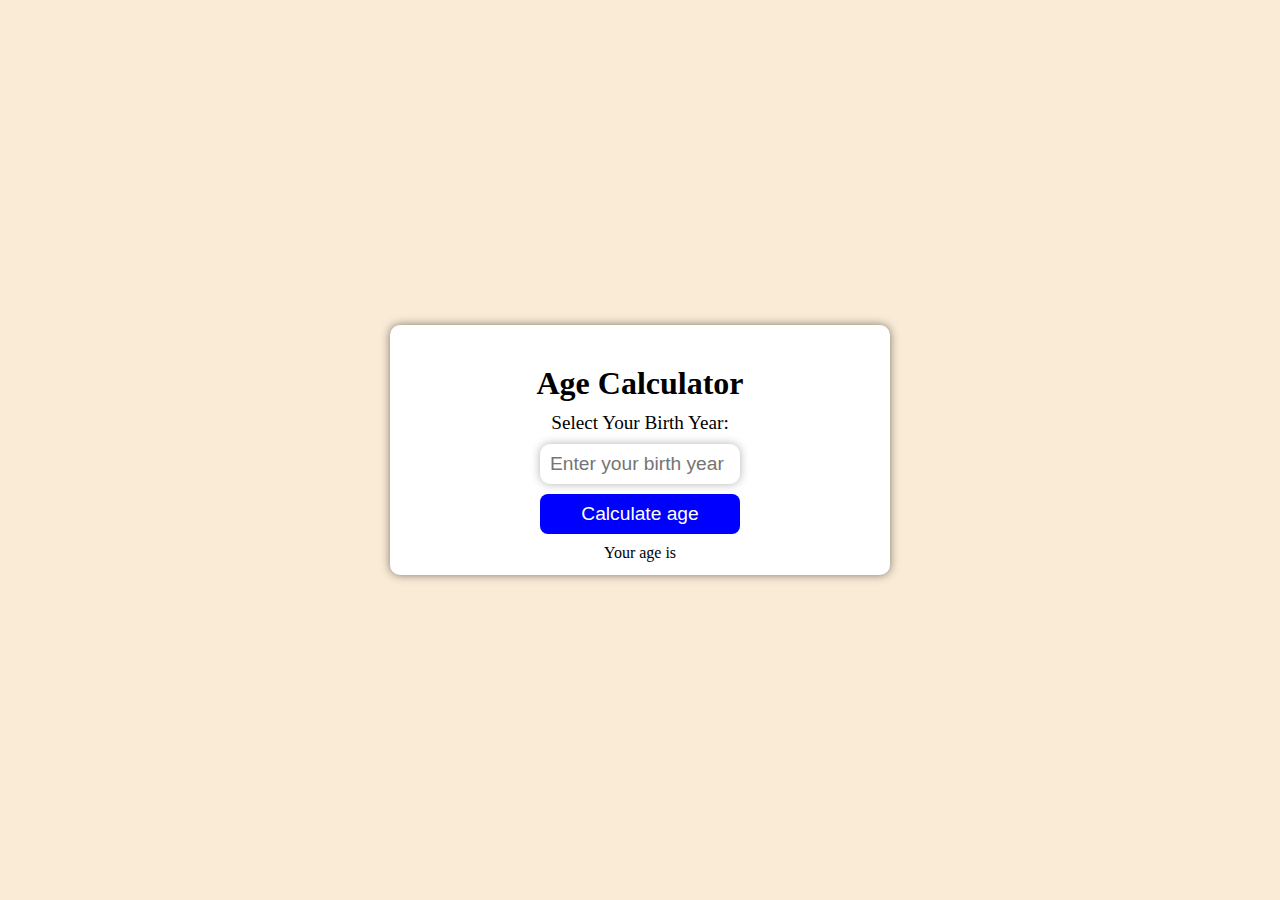
<file: AgeCalculator/index.html>
<!DOCTYPE html>
<html lang="en">
<head>
    <meta charset="UTF-8">
    <meta name="viewport" content="width=device-width, initial-scale=1.0">
    <title>Document</title>
    <link rel="stylesheet" href="style.css">
</head>
<body>
    <div class="age-container">
     <div class="age-header">Age Calculator</div>
     <div class="age-input">
        <label>Select Your Birth Year: </label>
        <input type="data" class="age-dob-input" placeholder="Enter your birth year">

     </div>

     <div class="age-button">
        <button class="calculate-btn">Calculate age</button>
     </div>

     <div class="age-result">Your age is</div>
    </div>
    
    <script src="script.js"></script>
</body>
</html>
</file>
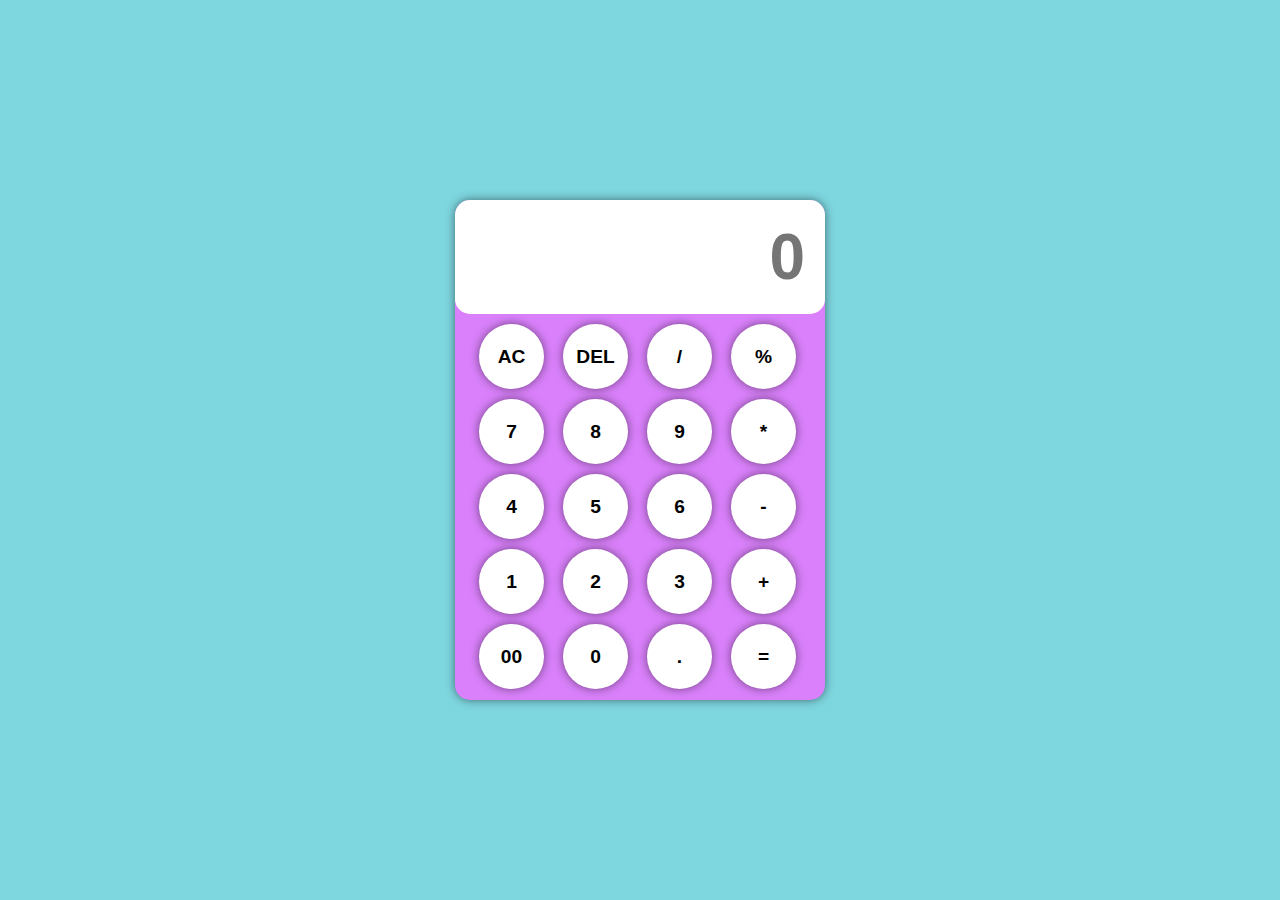
<file: Calculator/index.html>
<!DOCTYPE html>
<html lang="en">
<head>
    <meta charset="UTF-8">
    <meta name="viewport" content="width=device-width, initial-scale=1.0">
    <title>Calculator App</title>
    <link rel="stylesheet" href="style.css">
</head>
<body>
    <div class="container">
        <div class="output">
            <input type="text" class="result" placeholder="0" disabled>
        </div>
        <div class="row">
            <button class="ac">AC</button>
            <button class="delete">DEL</button>
            <button class="divide">/</button>
            <button class="percentage">%</button>

        </div>
        <div class="row">
            <button class="seven">7</button>
            <button class="eight">8</button>
            <button class="nine">9</button>
            <button class="multiply">*</button>
        </div>
        <div class="row">
            <button class="four">4</button>
            <button class="five">5</button>
            <button class="six">6</button>
            <button class="minus">-</button>
        </div>
        <div class="row">
            <button class="one">1</button>
            <button class="two">2</button>
            <button class="three">3</button>
            <button class="plues">+</button>
        </div>
        <div class="row">
            <button class="double-zero">00</button>
            <button class="zero">0</button>
            <button class="dot">.</button>
            <button class="equal">=</button>
        </div>
    </div>
    <script src="script.js"></script>
</body>
</html>
</file>
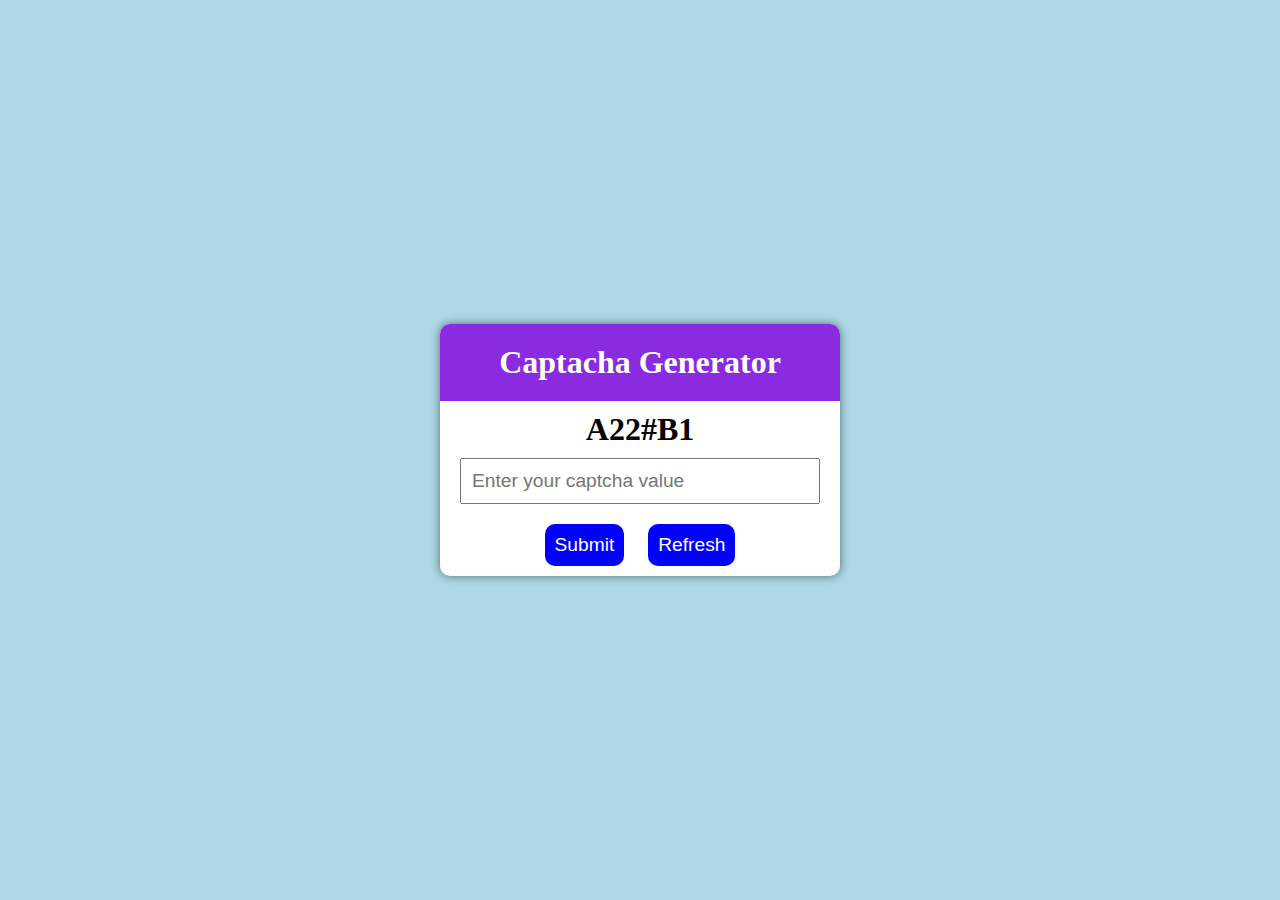
<file: Captch generator/index.html>
<!DOCTYPE html>
<html lang="en">
<head>
    <meta charset="UTF-8">
    <meta name="viewport" content="width=device-width, initial-scale=1.0">
    <title>Captcha Generator</title>
    <link rel="stylesheet" href="style.css">
</head>
<body>
    <div class="container">
        <div class="header">
            <h1>Captacha Generator</h1>
        </div>
        <div class="captcha">
            A22#B1
        </div>
        <div class="input">
            <input type="text" id="input" placeholder="Enter your captcha value">
        </div>
        <div class="buttons">
            <button id="submit">Submit</button>
            <button id="refresh">Refresh</button>
        </div>
    </div>

    <script src="script.js"></script>
</body>
</html>
</file>
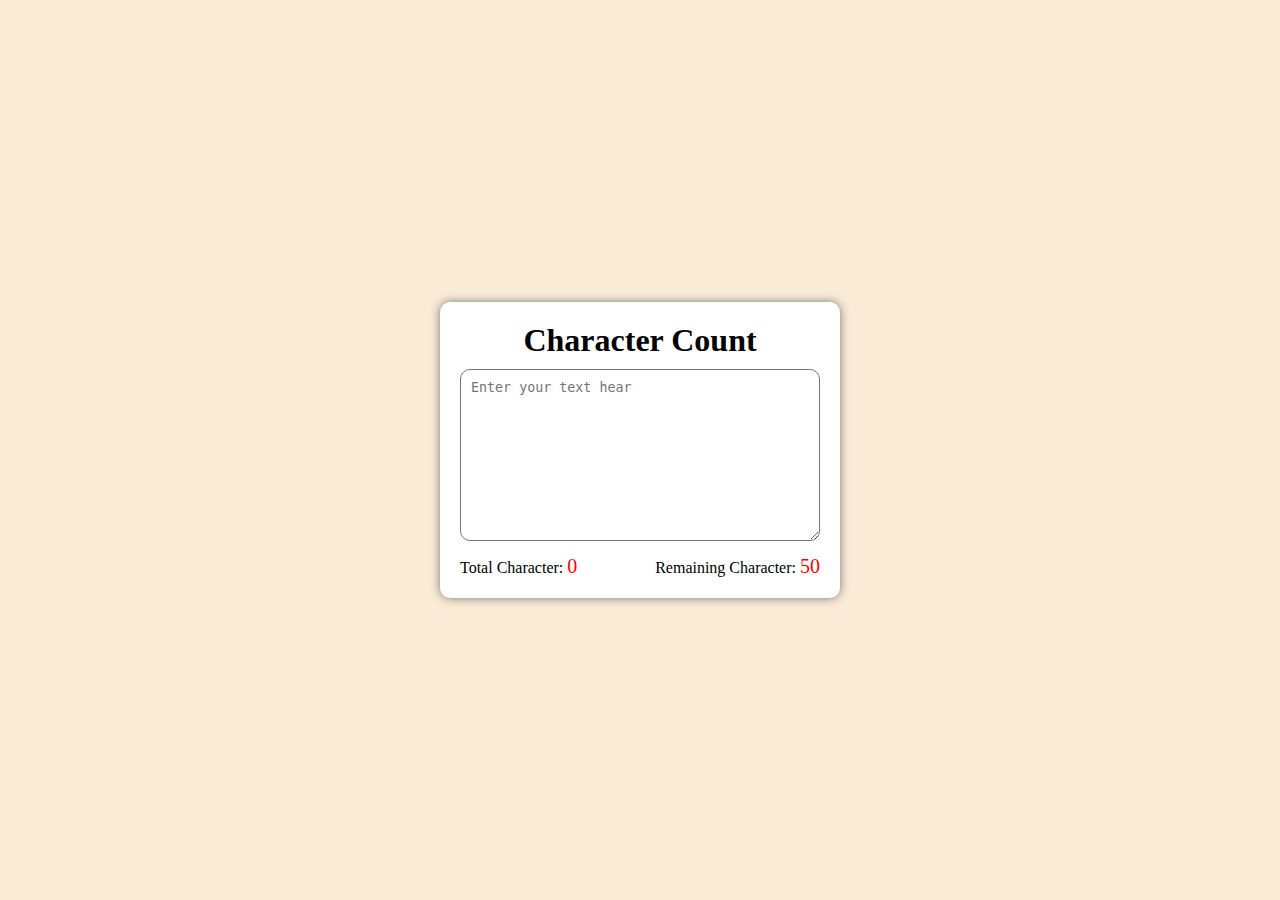
<file: Character Count/index.html>
<!DOCTYPE html>
<html lang="en">
<head>
    <meta charset="UTF-8">
    <meta name="viewport" content="width=device-width, initial-scale=1.0">
    <title>Character Count</title>
    <link rel="stylesheet" href="style.css">
</head>
<body>
    <div class="container">
        <div class="header">
            <h1>Character Count</h1>
        </div>
        <div class="text">
            <textarea name="text" id="text" cols="30" rows="10" placeholder="Enter your text hear"></textarea>
        </div>
        <div class="count">
            <p class="total_character">Total Character: <span id="total_char">0</span></p>
            <p class="remaining_character">Remaining Character: <span id="remaining_char">50</span></p>
        </div>
    </div>

    <script src="script.js"></script>
</body>
</html>
</file>
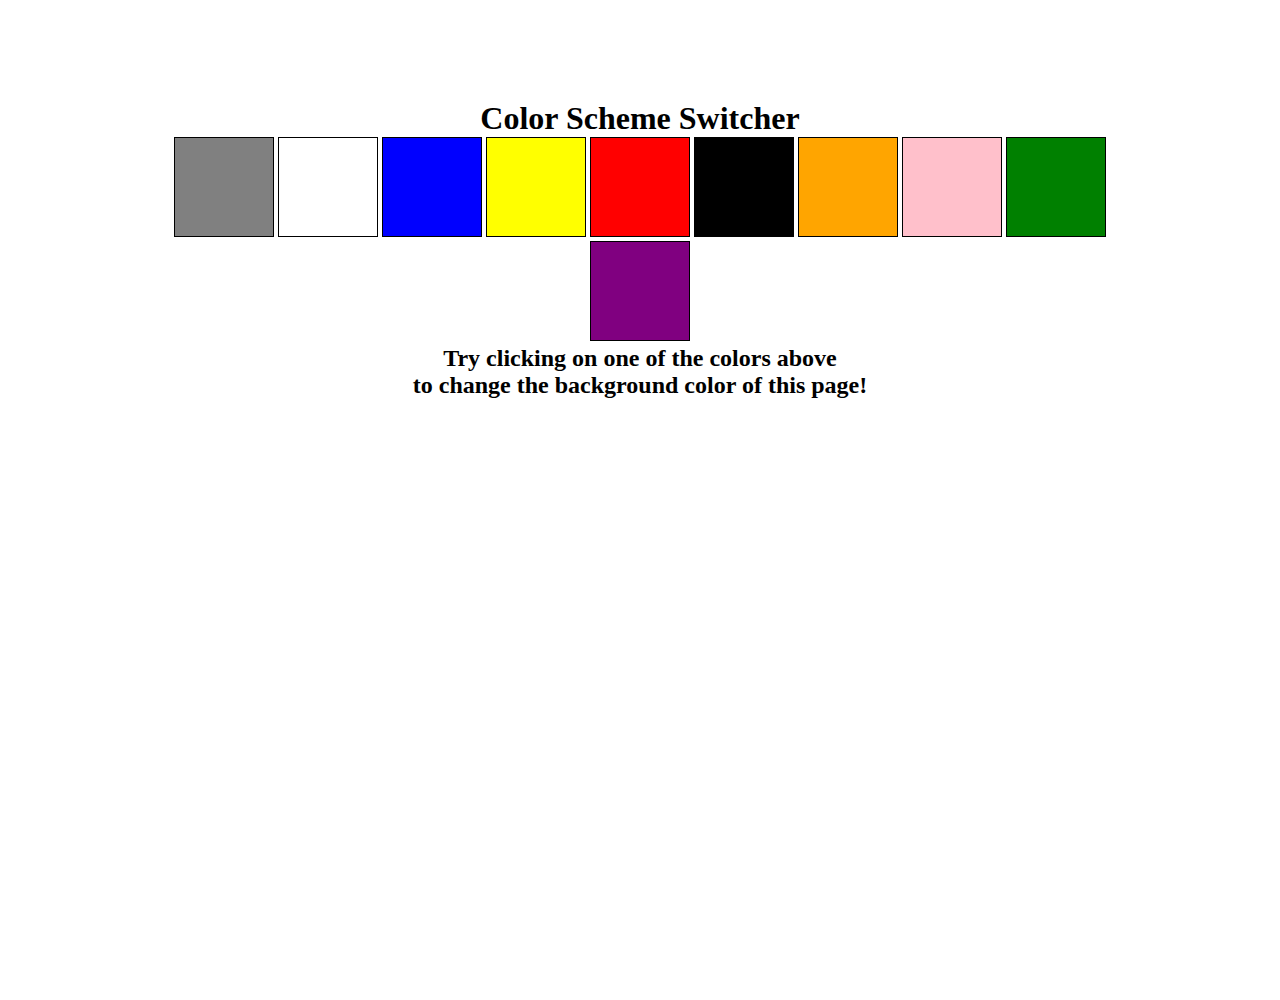
<file: Color Change Project/index.html>
<!DOCTYPE html>
<html lang="en">
<head>
    <meta charset="UTF-8">
    <meta name="viewport" content="width=device-width, initial-scale=1.0">
    <title>Color Changer</title>
    <link rel="stylesheet" href="style.css">
</head>
<body>
    <div class="container">
        <h1>Color Scheme Switcher</h1>
        <span class="button" id="grey"></span>
        <span class="button" id="white"></span>
        <span class="button" id="blue"></span>
        <span class="button" id="yellow"></span>
        <span class="button" id="red"></span>
        <span class="button" id="black"></span>
        <span class="button" id="orange"></span>
        <span class="button" id="pink"></span>
        <span class="button" id="green"></span>
        <span class="button" id="purple"></span>

        <h2>Try clicking on one of the colors above 
        <span>to change the background color of this page!</span>
    </h2>
    </div>
<script src="script.js"></script>    
</body>

</html>
</file>
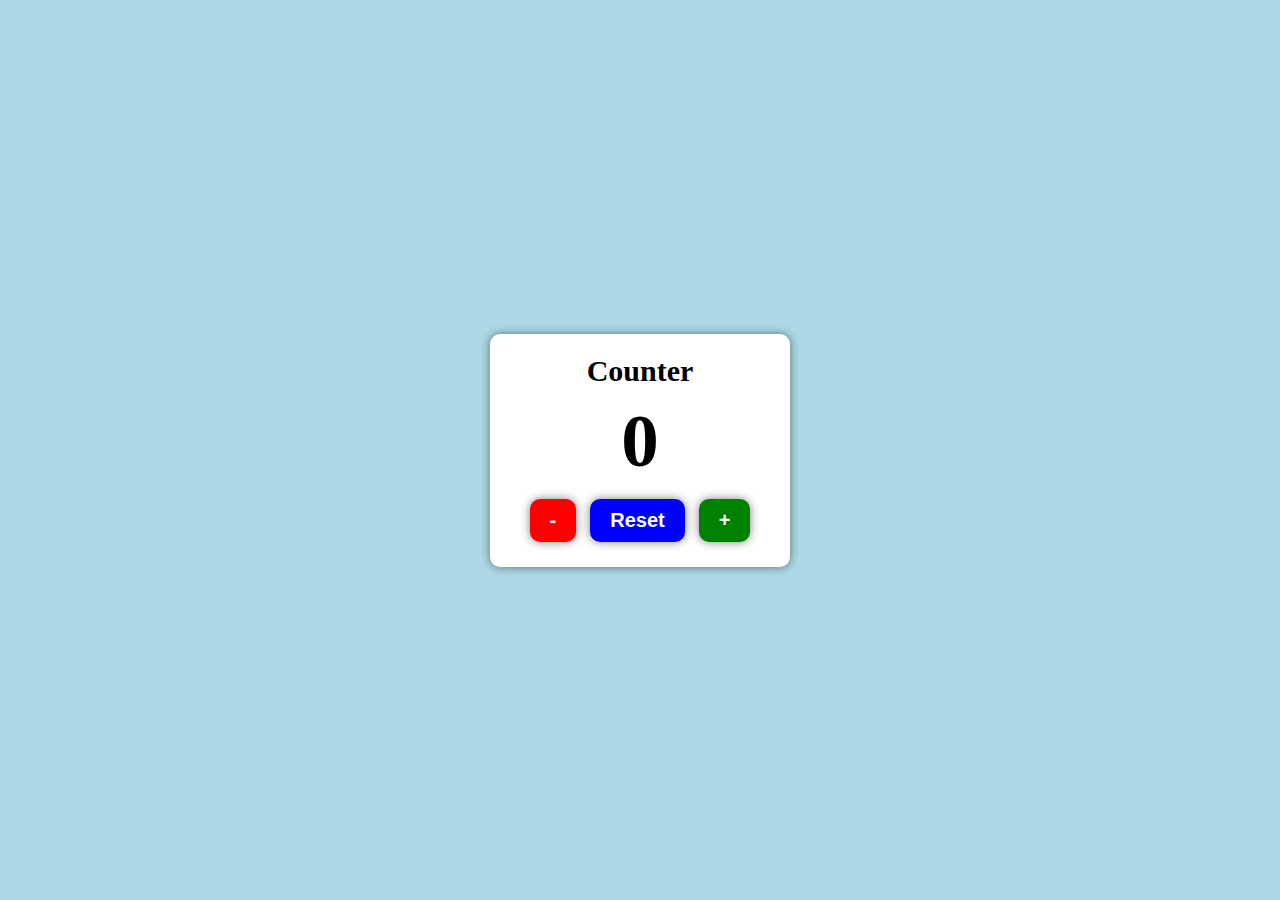
<file: Counter/index.html>
<!DOCTYPE html>
<html lang="en">
<head>
    <meta charset="UTF-8">
    <meta name="viewport" content="width=device-width, initial-scale=1.0">
    <title>Counter</title>
    <link rel="stylesheet" href="style.css">
</head>
<body>
    <div class="container">
        <div class="header">
            <h1>Counter</h1>
        </div>
        <div class="counter_header">
            <h2 id="count">0</h2>
        </div>
        <div class="buttons">
            <button id="sub">-</button>
            <button id="reset">Reset</button>
            <button id="add">+</button>
        </div>
    </div>
    <script src="script.js"></script>
</body>
</html>
</file>
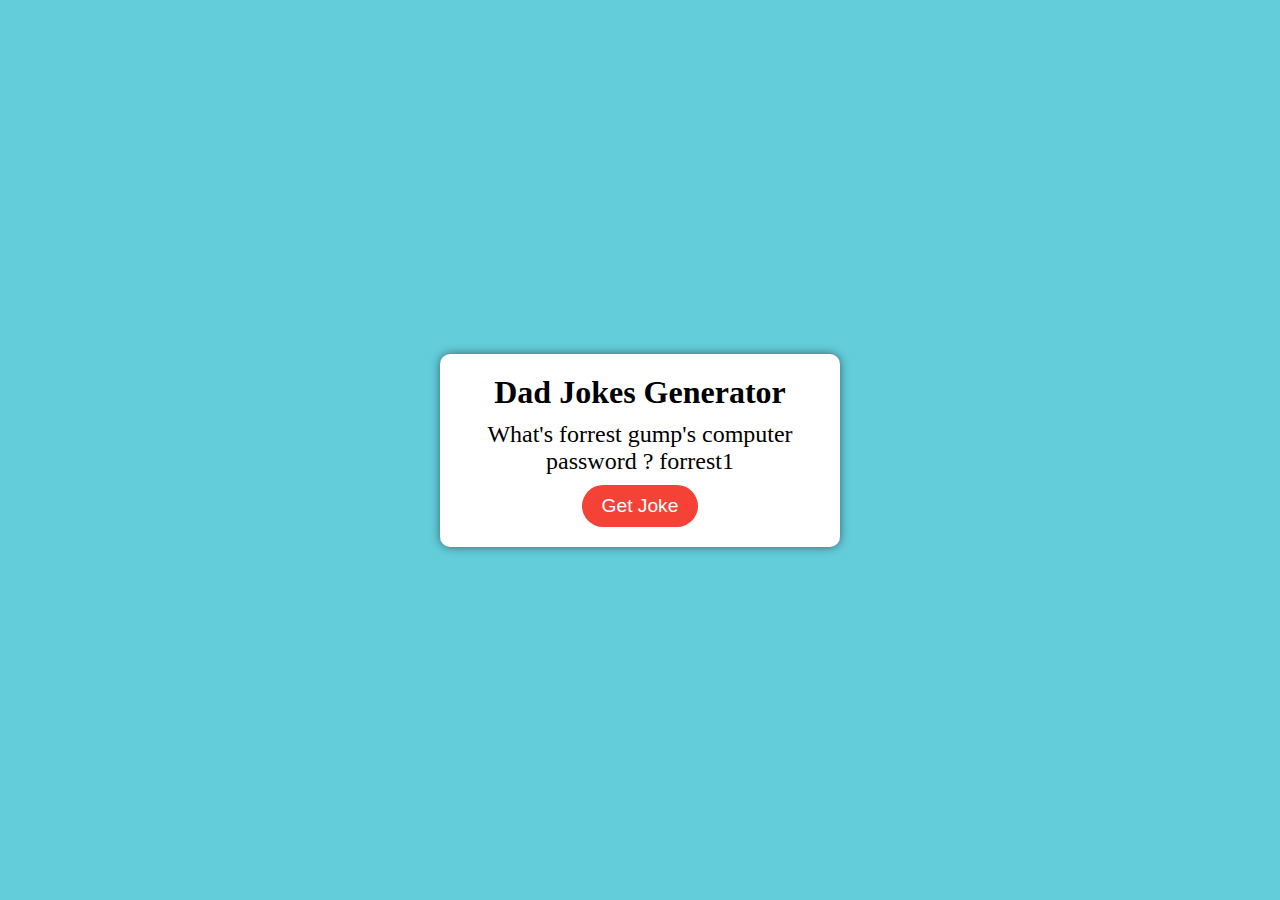
<file: Dad Jokes/index.html>
<!DOCTYPE html>
<html lang="en">
<head>
    <meta charset="UTF-8">
    <meta name="viewport" content="width=device-width, initial-scale=1.0">
    <title>Dad Jokes</title>
    <link rel="stylesheet" href="style.css">
</head>
<body>
    <div class="container">
        <div class="header">
            <h1>Dad Jokes Generator</h1>
        </div>
        <div class="joke">
            <p id="joke">What's forrest gump's computer password ? forrest1</p>
        </div>
        <div class="button">
            <button id="get_joke">Get Joke</button>
        </div>
    </div>
    

    <script src="script.js"></script>
</body>
</html>
</file>
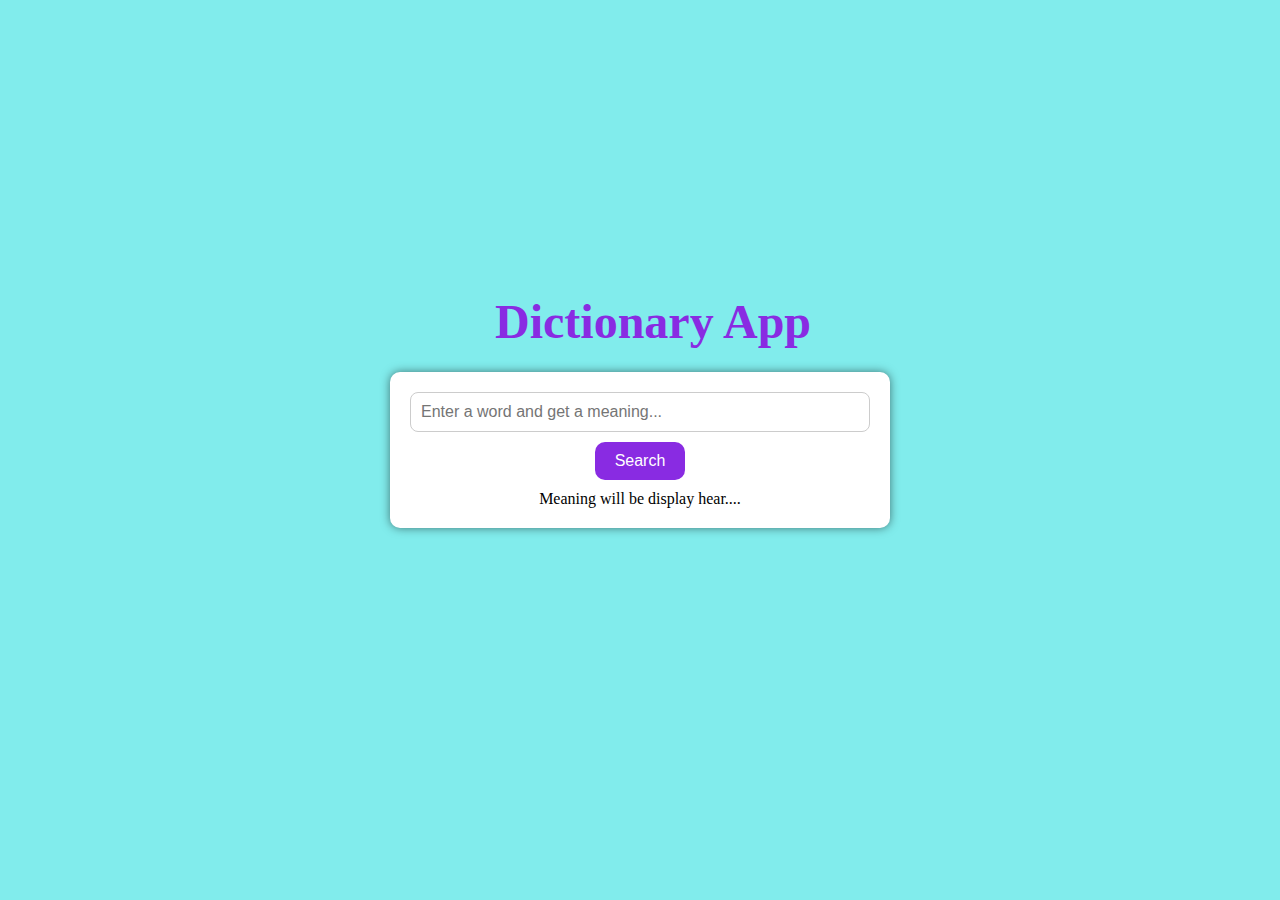
<file: Dictionary App/index.html>
<!DOCTYPE html>
<html lang="en">
<head>
    <meta charset="UTF-8">
    <meta name="viewport" content="width=device-width, initial-scale=1.0">
    <title>Dictionary App</title>

    <link rel="stylesheet" href="style.css">
</head>
<body>
    <div class="container">
        <div class="header">
            <h1>Dictionary App</h1>
        </div>
        <div class="input-search">
            <input type="text" id="input" placeholder="Enter a word and get a meaning...">
            <button id="search">Search</button>
        </div>

        <div class="output">
            <p id="meaning">Meaning will be display hear....</p>
        </div>
    </div>

    <script src="script.js"></script>
</body>
</html>
</file>
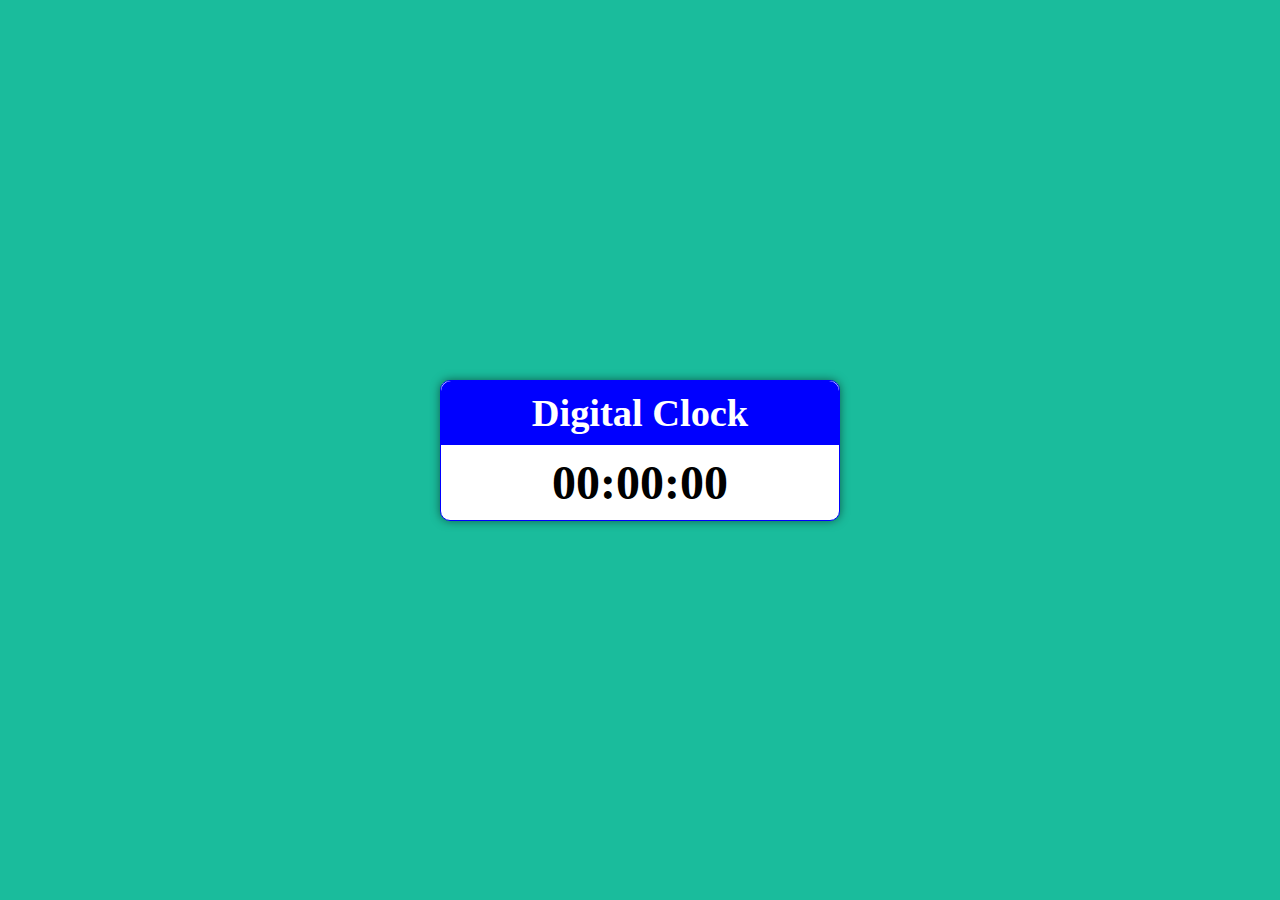
<file: Digital Clock/index.html>
<!DOCTYPE html>
<html lang="en">
<head>
    <meta charset="UTF-8">
    <meta name="viewport" content="width=device-width, initial-scale=1.0">
    <title>Digital Clock</title>
    <link rel="stylesheet" href="style.css">
</head>
<body>
    <div class="container">
        <div class="header">
            <h1>Digital Clock</h1>
        </div>
        <div class="time">00:00:00</div>
    </div>
    

    <script src="script.js"></script>
</body>
</html>
</file>
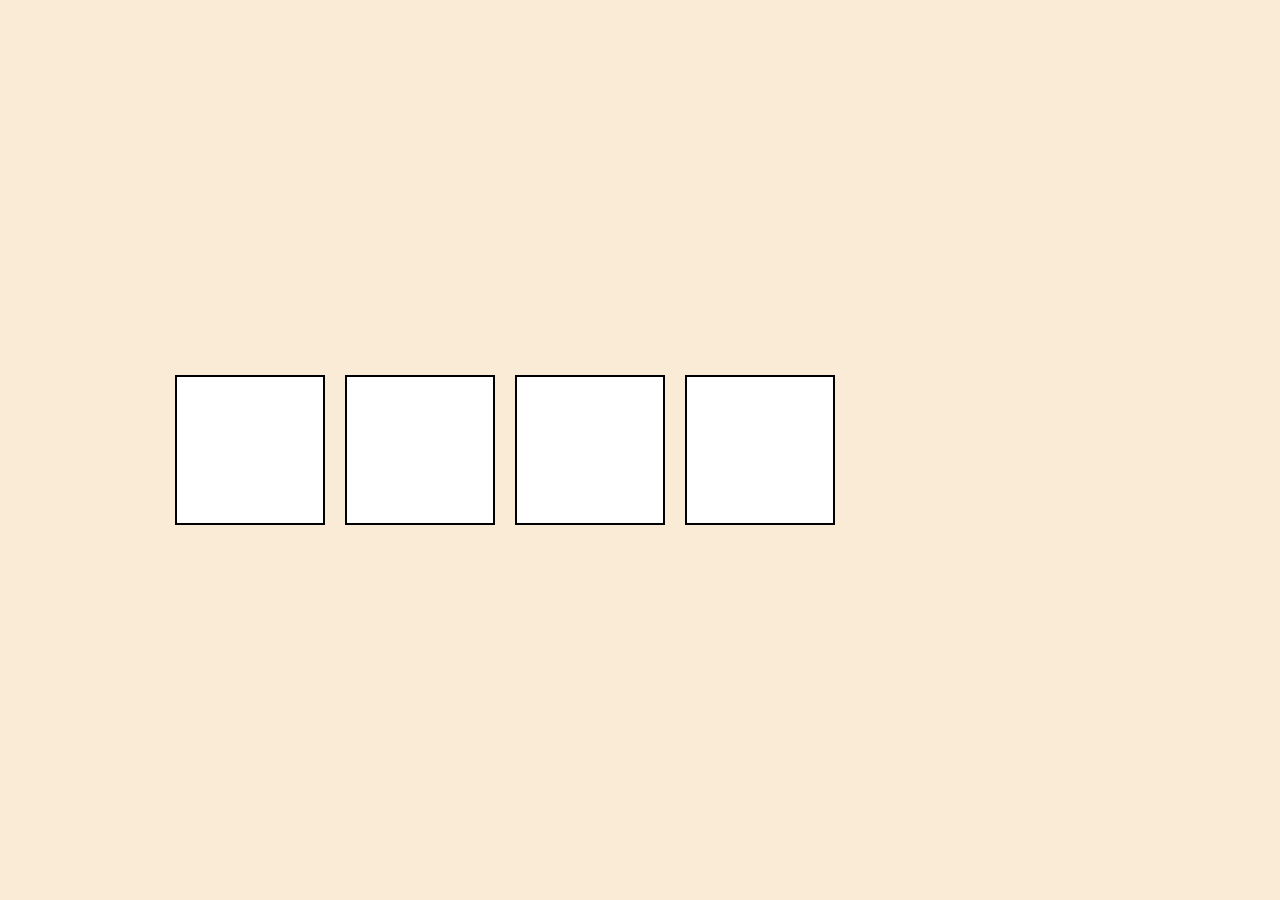
<file: Drag-n-Drop/index.html>
<!DOCTYPE html>
<html lang="en">
<head>
    <meta charset="UTF-8">
    <meta name="viewport" content="width=device-width, initial-scale=1.0">
    <title>Drag-n-Drop</title>

    <link rel="stylesheet" href="style.css">
</head>
<body>
    <div class="container">
        <div class="empty"></div>
        <div class="empty"></div>
        <div class="empty"></div>
        <div class="empty"></div>
    </div>
    <div class="img-box" draggable="true"></div>

    <script src="script.js"></script>
    
</body>
</html>
</file>
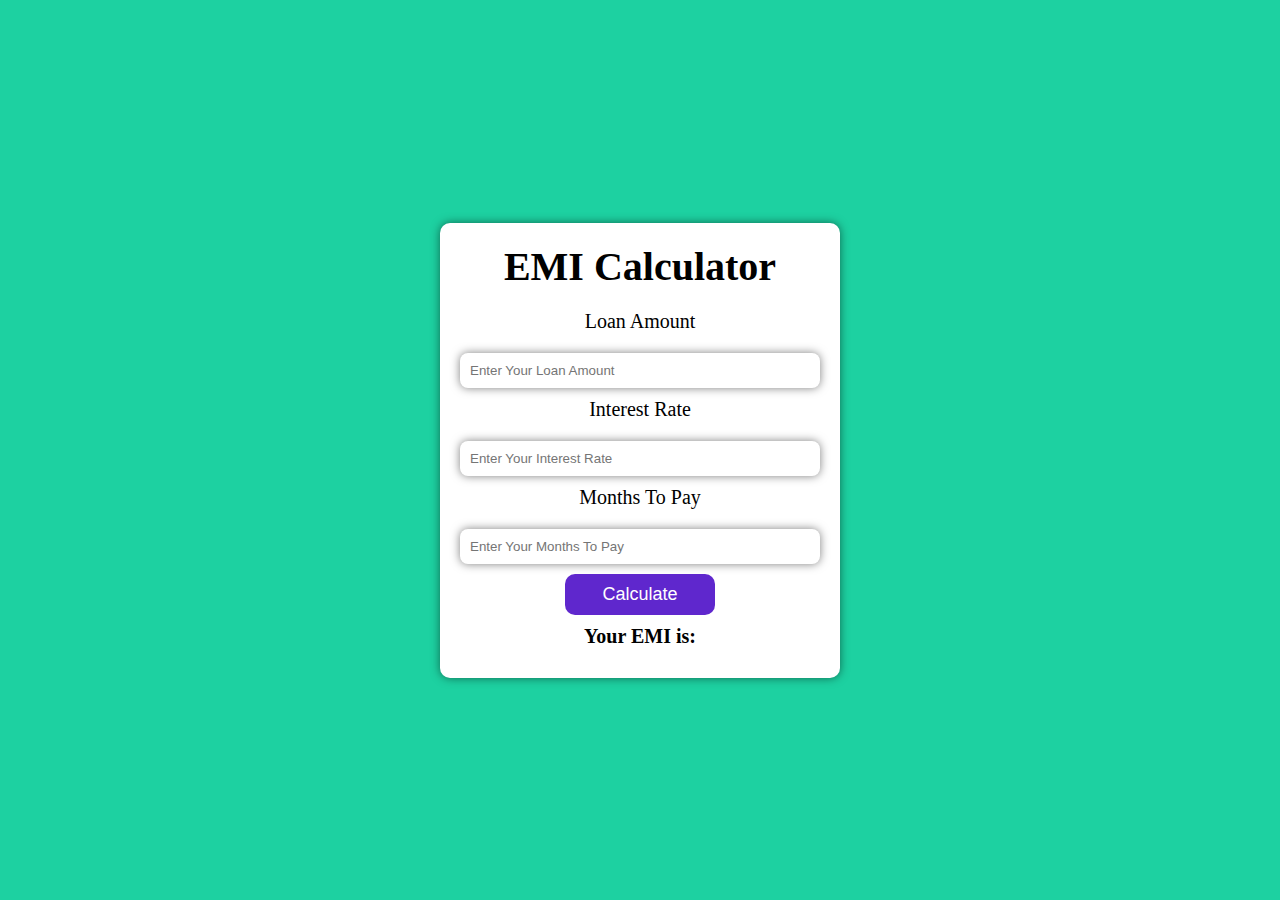
<file: EMI Calculator/index.html>
<!DOCTYPE html>
<html lang="en">
<head>
    <meta charset="UTF-8">
    <meta name="viewport" content="width=device-width, initial-scale=1.0">
    <title>EMI Calculator</title>

    <link rel="stylesheet" href="style.css">
</head>
<body>
    <div class="container">
        <div class="header">
            <h1>EMI Calculator</h1>
        </div>

        <div class="loan-amound">
            <label class="loan-amount-info">Loan Amount</label>
            <input type="number" id="loan-amount-input" placeholder="Enter Your Loan Amount">
        </div>

        <div class="interest-rate">
            <label class="interest-rate-info">Interest Rate</label>
            <input type="number" id="interest-rate-input" placeholder="Enter Your Interest Rate">
        </div>

        <div class="months-to-pay">
            <label class="months-to-pay-info">Months To Pay</label>
            <input type="number" id="months-to-pay-input" placeholder="Enter Your Months To Pay">
        </div>

        <div class="calculate-btn">
            <button id="calculate">Calculate</button>
        </div>

        <div class="result">
            <p>Your EMI is: <span id="emi"></span></p>
        </div>
    </div>
    

    <script src="script.js"></script>
</body>
</html>
</file>
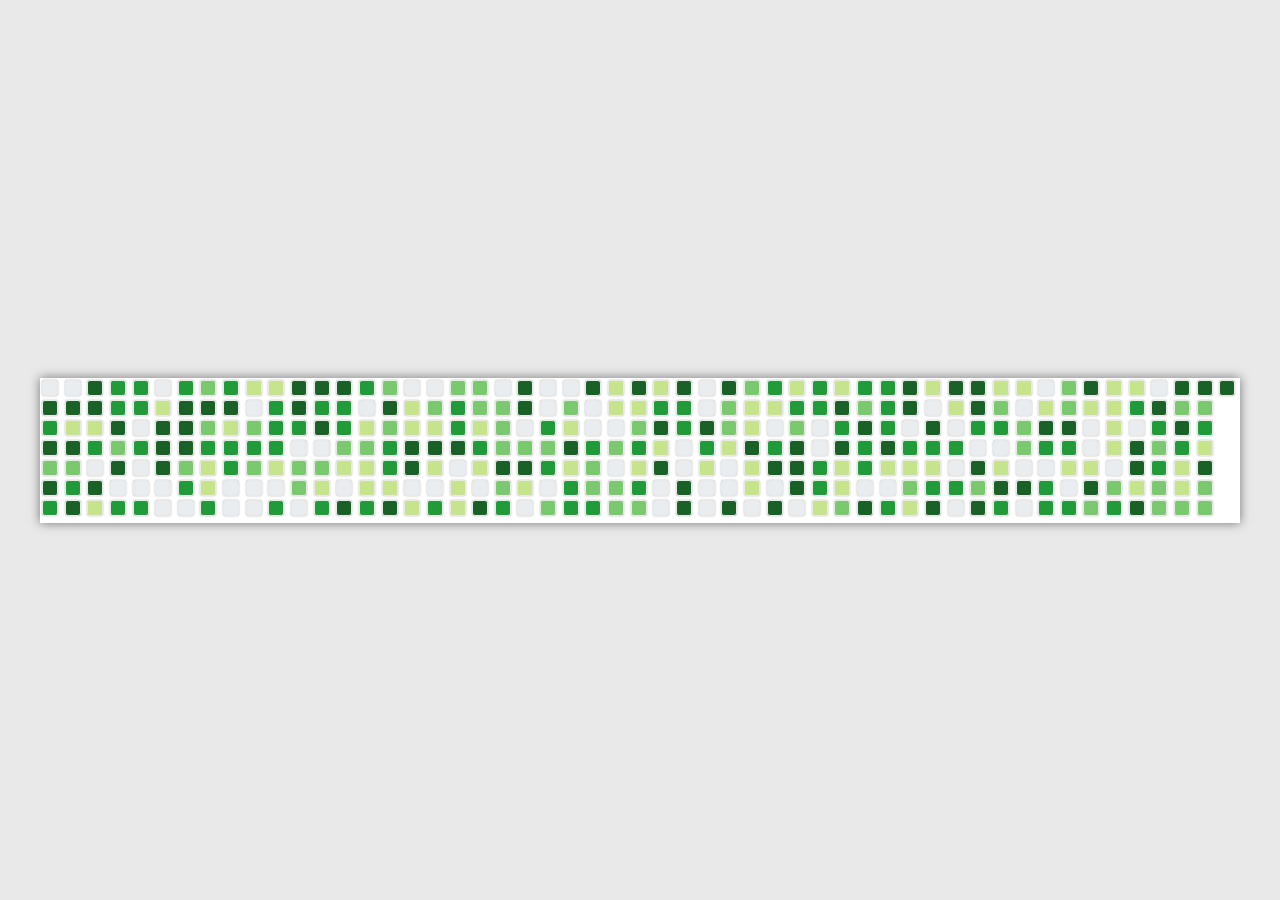
<file: Github Contribution Graph/index.html>
<!DOCTYPE html>
<html lang="en">
<head>
    <meta charset="UTF-8">
    <meta name="viewport" content="width=device-width, initial-scale=1.0">
    <title>Github Contribution Graph</title>

    <link rel="stylesheet" href="style.css">
</head>
<body>
    <div class="container">
        
    </div>
    

    <script src="script.js"></script>
</body>
</html>
</file>
<file: AgeCalculator/style.css>
*{
    margin:0;
    padding:0;
    box-sizing:border-box;
}
html,body{
    width:100%;
    height:100%;
    background-color:antiquewhite;
    display:flex;
    justify-content:center;
    align-items:center;
    height:100vh;
}
.age-container{
    background-color:white;
    width:500px;
    padding:30px;
    border-radius:10px;
    height:250px;
    text-align:center;
    box-shadow:0 0 10px 0 rgba(0,0,0,0.5);
}
.age-header{
    font-size:2rem;
    font-weight:bold;
    margin:10px;
}
label{
    font-size:1.2rem;
    margin-bottom:10px;
    display:block;
}
.age-dob-input{
    width:200px;
    height:40px;
    padding:10px;
    border-radius:10px;
    border:none;
    font-size:1.2rem;
    margin-bottom:10px;
    box-shadow:0 0 10px 0 rgba(0,0,0,0.3);
}

.calculate-btn{
    font-size:1.2rem;
    width:200px;
    height:40px;
    border-radius:8px;
    background-color:blue;
    color:white;
    border:none;
    margin-bottom:10px;
}
</file>
<file: Calculator/style.css>
*{
    margin:0;
    padding:0;
    box-sizing:border-box;
}

html,body{
    width:100%;
    height:100%;
    background-color:#7ed6df;
    display:flex;
    justify-content:center;
    align-items:center;
    height:100vh;
}

.container{
    background-color:#D980FA;
    width:370px;
    height:500px;
    border-radius:15px;
    box-shadow:0 0 10px 0 rgba(0,0,0,0.5);
}
.result{
    background-color:white;
    border-radius:15px;
    border:none;
    outline:none;
    width:100%;
    font-size:4rem;
    padding:20px;
    text-align:right;
    font-weight:bold;
    margin-bottom:10px;
}

button{
    background-color:white;
    width:65px;
    height:65px;
    border-radius:50%;
    font-size:1.2rem;
    font-weight:bold;
    border:none;
    outline:none;
    box-shadow:0 0 10px 0 rgba(0,0,0,0.5);
    margin:0 10px 10px 5px;
    cursor:pointer;

}

button:hover{
    background-color:#9980FA;
}
.row{
    text-align:center;
}
</file>
<file: Captch generator/style.css>
*{
    margin:0;
    padding:0;
    box-sizing:border-box;
}
html,body{
    width:100%;
    height:100%;
    background-color:lightblue;
    display:flex;
    justify-content:center;
    align-items:center;
    height:100vh;
}
.container{
    background-color:white;
    width:400px;
    border-radius:10px;
    box-shadow:0 0 10px 0 rgba(0,0,0,0.5);
    text-align:center;
    
}
.header{
    background-color:blueviolet;
    color:white;
    padding:20px;
    border-radius:10px 10px 0 0;
    margin-bottom:10px;

}

.captcha{
    font-size:2rem;
    font-weight:bold;
    margin-bottom:10px;
}

input{
    width:90%;
    padding:10px;
    font-size:1.2rem;
    margin-bottom:10px;
    
}

button{
    background-color:blue;
    color:white;
    border:none;
    padding:10px;
    border-radius:10px;
    font-size:1.2rem;
    margin-bottom:10px;
    margin:10px;
}

button:hover{
    background-color:blueviolet;
}
</file>
<file: Character Count/style.css>
*{
    margin:0;
    padding:0;
    box-sizing:border-box;
}
html,body{
    width:100%;
    height:100%;
    background-color:antiquewhite;
    display:flex;
    justify-content:center;
    align-items:center;
    height:100vh;
}
.container{
    background-color:white;
    width:400px;
    padding:20px;
    border-radius:10px;
    box-shadow:0 0 10px 0 rgba(0,0,0,0.5);
    text-align:center;
}
.header{
    margin-bottom:10px;
}
textarea{
    width:100%;
    border-radius:10px;
    padding:10px;
    outline:none;
    margin-bottom:10px;

}

.count{
    display:flex;
    justify-content:space-between;
}

#total_char,#remaining_char{
    font-size:20px;
    color:red;
}
</file>
<file: Color Change Project/style.css>
*{
    margin:0;
    padding:0;
    box-sizing:border-box;
}
html,body{
    width:100%;
    height:100%;

}
span{
    display:block;
}

.container{
    /* background-color:antiquewhite; */
    margin:100px auto 100px;
    width:80%;
    text-align:center;
}
.button{
    width:100px;
    height:100px;
    border:1px solid black;
    display:inline-block;
}
    
#grey{
    background-color:grey;

}
#white{
    background-color:white;
}
#blue{
    background-color:blue;
}

#yellow{
    background-color:yellow;
}
#red{
    background-color:red;
}
#black{
    background-color:black;
}
#orange{
    background-color:orange;
}
#pink{
    background-color:pink;
}
#green{
    background-color:green;
}
#purple{
    background-color:purple;
}
</file>
<file: Counter/style.css>
*{
    margin:0;
    padding:0;
    box-sizing:border-box;
}

html,body{
    width:100%;
    height:100%;
    background-color:lightblue;
    display:flex;
    justify-content:center;
    align-items:center;
    height:100vh;
}
.container{
    background-color:white;
    width:300px;
    border-radius:10px;
    box-shadow:0 0 10px 0 rgba(0,0,0,0.5);
    text-align:center;
    padding:20px;
}

.header h1{
    font-size:30px;
    font-weight:bold;
    margin-bottom:10px;
}

.counter_header{
    font-size:50px;
    font-weight:bold;
    margin-bottom:10px;
}

button{
    padding:10px 20px;
    border-radius:10px;
    border:none;
    outline:none;
    box-shadow:0 0 10px 0 rgba(0,0,0,0.5);
    margin:5px;
    font-size:20px;
    font-weight:bolder;
    cursor:pointer;

}

#sub{
    background-color:red;
    color:white;
}
#reset{
    background-color:blue;
    color:white;
}
#add{
    background-color:green;
    color:white;
}
</file>
<file: Dad Jokes/style.css>
*{
    margin:0;
    padding:0;
    box-sizing:border-box;
}
html,body{
    width:100%;
    height:100%;
    background-color:#63cdda;
    display:flex;
    justify-content:center;
    align-items:center;
    height:100vh;
}
.container{
    background-color:white;
    width:400px;
    border-radius:10px;
    padding:20px;
    box-shadow:0 0 10px 0 rgba(0,0,0,0.5);
    text-align:center;
}

.header{
    margin-bottom:10px;
}

#joke{
    font-size:1.5rem;
    margin-bottom:10px;
}

button{
    background-color:#f44336;
    padding:10px 20px;
    border:none;
    border-radius:25px;
    color:white;
    font-size:1.2rem;
    cursor:pointer;
}
</file>
<file: Dictionary App/style.css>
*{
    margin:0;
    padding:0;
    box-sizing:border-box;
}

html,body{
    width:100%;
    height:100%;
    background-color:#81ecec;
    display:flex;
    justify-content:center;
    align-items:center;
    height:100vh;
}

.container{
    background-color:white;
    width:500px;
    padding:20px;
    border-radius:10px;
    box-shadow:0 0 10px 0 rgba(0,0,0,0.5);
    text-align:center;
    position:relative;
}

.header{
    position:absolute;
    top:-50%;
    left:21%;
    color:#892BE2;
    font-size:1.5rem;
}

#input{
    display:block;
    width:100%;
    padding:10px;
    border:1px solid #ccc;
    border-radius:8px;
    outline:none;
    font-size:1rem;
    margin-bottom:10px;

}

#input:focus{
    border-color:#892BE2;
}

#search{
    background-color:#892BE2;
    color:white;
    padding:10px 20px;
    border:none;
    outline:none;
    border-radius:10px;
    font-size:1rem;
    cursor:pointer;
    margin-bottom:10px;
}
</file>
<file: Digital Clock/style.css>
*{
    margin:0;
    padding:0;
    box-sizing:border-box;
}

html,body{
    width:100%;
    height:100%;
    background-color:#1abc9c;
    display:flex;
    justify-content:center;
    align-items:center;
    height:100vh;
}

.container{
    background-color:white;
    width:400px;
    border:1px solid blue;
    border-radius:10px;
    box-shadow:0 0 10px 0 rgba(0,0,0,0.5);
    text-align:center;
}

.header{
    background-color:blue;
    color:white;
    border-radius:10px 10px 0 0;
    padding:10px;
    font-size:1.2rem;
}
.time{
    font-size:3rem;
    font-weight:bold;
    padding:10px;
}
</file>
<file: Drag-n-Drop/style.css>
*{
    margin:0;
    padding:0;
    box-sizing:border-box;
}

html,body{
    width:100%;
    height:100%;
    background-color:antiquewhite;
    display:flex;
    justify-content:center;
    align-items:center;
    height:100vh;
}

.container{
    display:flex;
    width:800px;
    /* background-color:white; */

}

.empty{
    background-color:white;
    width:150px;
    height:150px;
    border:2px solid black;
    margin:10px;
    
}

.img-box{
    width:150px;
    height:150px;
    background-image:url("https://picsum.photos/150/150");
    background-size:cover;
    cursor:pointer;
}

.hold{
    border:5px dashed black;
    background-color:gray;
}
</file>
<file: EMI Calculator/style.css>
*{
    margin:0;
    padding:0;
    box-sizing:border-box;
}
html,body{
    width:100%;
    height:100%;
    background-color:#1dd1a1;
    display:flex;
    justify-content:center;
    align-items:center;
    height:100vh;
}

.container{
    background-color:white;
    width:400px;
    border-radius:10px;
    box-shadow:0 0 10px 0 rgba(0,0,0,0.5);
    padding:20px;
    text-align:center;
}

.header{
    font-size:20px;
    font-weight:600;
    margin-bottom:20px;
}

.loan-amount-info, .interest-rate-info, .months-to-pay-info{
    display:block;
    font-size:20px;
    margin-bottom:20px;
}

input{
    width:100%;
    padding:10px;
    border-radius:8px;
    border:none;
    box-shadow:0 0 10px 0 rgba(0,0,0,0.5);
    outline-color:blue;
    margin-bottom:10px;
}

button{
    background-color:#5f27cd;
    width:150px;
    padding:10px;
    border:none;
    outline:none;
    border-radius:10px;
    color:white;
    font-size:18px;
    margin-bottom:10px;
}

.result{
    font-size:20px;
    font-weight:600;
    margin-bottom:10px;
}

#emi{
    color:red;
}
</file>
<file: Github Contribution Graph/style.css>
*{
    margin:0;
    padding:0;
    box-sizing:border-box;
}

html,body{
    width:100%;
    height:100%;
    background-color:#E9E9E9;
    display:flex;
    justify-content:center;
    align-items:center;
    height:100vh;
}

.container{
    background-color:white;
    width:1200px;
    height:145px;
    display:flex;
    flex-wrap:wrap;
    flex-direction:column;
    box-shadow:0 0 10px 0 rgba(0,0,0,0.5);
}

.square{
    width:16px;
    height:16px;
    /* background-color:lightgreen; */
    margin:2px;
    border-radius:3px;
    box-shadow:0 0 2px 0 rgba(0,0,0,0.3);
    border:1px solid #E9E9E9;

}
</file>
